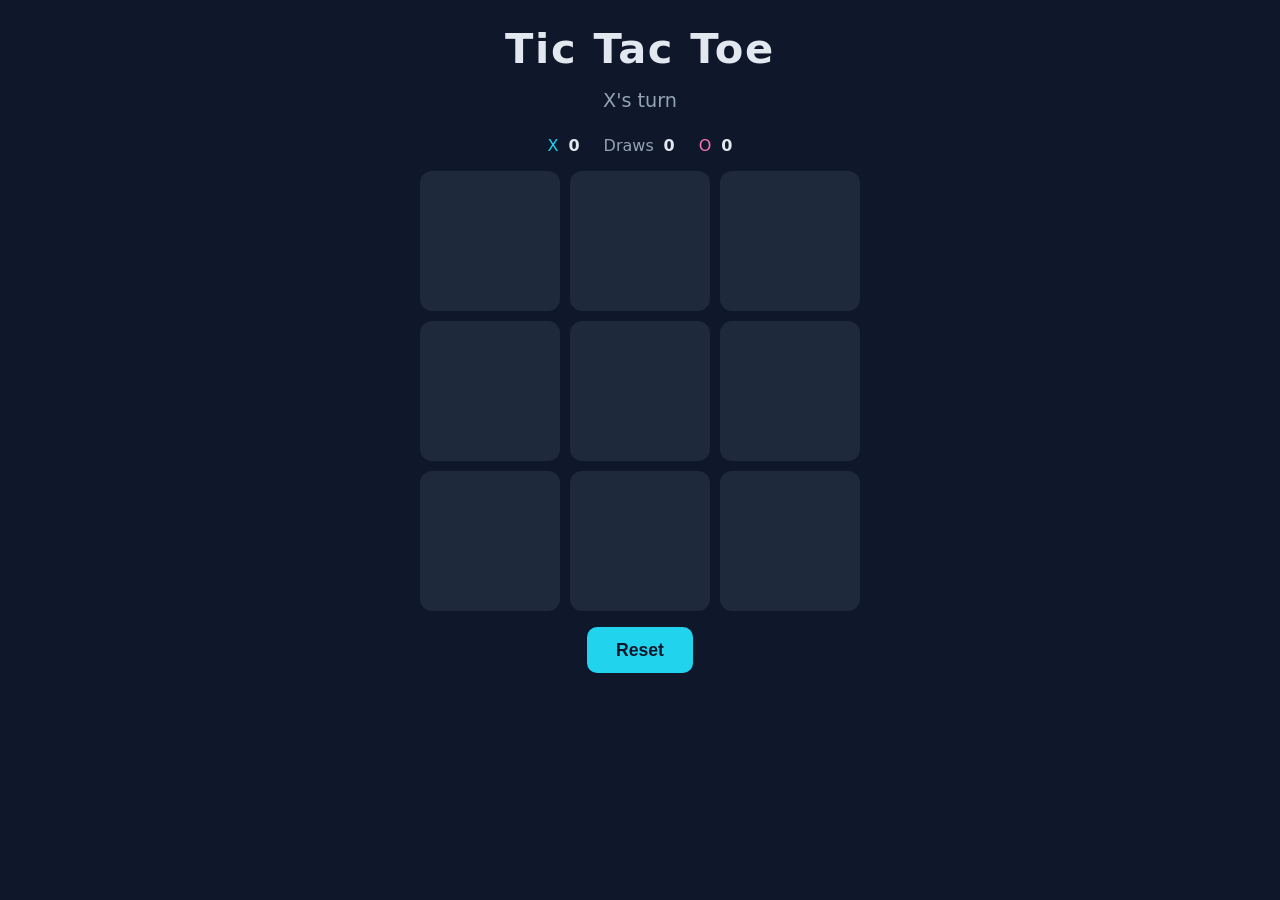
<file: TicTacToe/index.html>
<!doctype html>
<html lang="en">
  <head>
    <meta charset="UTF-8" />
    <meta name="viewport" content="width=device-width, initial-scale=1.0" />
    <title>Tic Tac Toe</title>
    <link rel="stylesheet" href="style.css" />
  </head>
  <body>
    <div class="msg-container hide" role="dialog" aria-modal="true" aria-labelledby="msg">
      <div class="msg-card">
        <p id="msg">Winner</p>
        <button id="new">New Game</button>
      </div>
    </div>
    <main>
      <h1>Tic Tac Toe</h1>
      <p id="status" aria-live="polite">X's turn</p>
      <div class="score">
        <span class="x">X <b id="scoreX">0</b></span>
        <span>Draws <b id="scoreD">0</b></span>
        <span class="o">O <b id="scoreO">0</b></span>
      </div>
      <div class="container">
        <div class="game">
          <button class="box" aria-label="Cell 1, empty"></button>
          <button class="box" aria-label="Cell 2, empty"></button>
          <button class="box" aria-label="Cell 3, empty"></button>
          <button class="box" aria-label="Cell 4, empty"></button>
          <button class="box" aria-label="Cell 5, empty"></button>
          <button class="box" aria-label="Cell 6, empty"></button>
          <button class="box" aria-label="Cell 7, empty"></button>
          <button class="box" aria-label="Cell 8, empty"></button>
          <button class="box" aria-label="Cell 9, empty"></button>
        </div>
      </div>
      <button id="reset">Reset</button>
    </main>
    <script src="game.js"></script>
  </body>
</html>
</file>
<file: TicTacToe/style.css>
:root {
  --bg: #0f172a;
  --cell: #1e293b;
  --cell-hover: #273449;
  --x: #22d3ee;
  --o: #f472b6;
  --text: #e2e8f0;
  --muted: #94a3b8;
}
* {
  margin: 0;
  padding: 0;
  box-sizing: border-box;
}
body {
  min-height: 100vh;
  background-color: var(--bg);
  color: var(--text);
  text-align: center;
  font-family: "Segoe UI", system-ui, sans-serif;
}
main {
  display: flex;
  flex-direction: column;
  align-items: center;
  gap: 1rem;
  padding: 1.5rem 1rem;
}
h1 {
  font-size: clamp(1.8rem, 6vw, 2.6rem);
  letter-spacing: 0.04em;
}
#status {
  min-height: 1.6em;
  font-size: 1.2rem;
  color: var(--muted);
}
.score {
  display: flex;
  gap: 1.5rem;
  color: var(--muted);
}
.score b {
  margin-left: 0.3rem;
  color: var(--text);
}
.score .x {
  color: var(--x);
}
.score .o {
  color: var(--o);
}
.container {
  display: flex;
  justify-content: center;
  align-items: center;
}
.game {
  --size: min(90vw, 58vh, 440px);
  height: var(--size);
  width: var(--size);
  display: grid;
  grid-template-columns: repeat(3, 1fr);
  grid-template-rows: repeat(3, 1fr);
  gap: 10px;
}
.box {
  border: 0;
  border-radius: 12px;
  font-size: calc(var(--size) / 3 * 0.55);
  font-weight: 500;
  color: var(--text);
  background-color: var(--cell);
  cursor: pointer;
  transition: background-color 0.15s;
}
.box:hover:not(:disabled) {
  background-color: var(--cell-hover);
}
.box:disabled {
  cursor: default;
}
.box.x {
  color: var(--x);
  text-shadow: 0 0 14px var(--x);
}
.box.o {
  color: var(--o);
  text-shadow: 0 0 14px var(--o);
}
.box.pop {
  animation: pop 0.18s ease-out;
}
.box.win {
  background-color: #334155;
  box-shadow: 0 0 0 2px currentColor;
}
.box:focus-visible,
button:focus-visible {
  outline: 3px solid var(--text);
  outline-offset: 2px;
}
@keyframes pop {
  from {
    transform: scale(0.6);
    opacity: 0;
  }
  to {
    transform: scale(1);
    opacity: 1;
  }
}
@media (prefers-reduced-motion: reduce) {
  .box.pop {
    animation: none;
  }
}
#reset,
#new {
  padding: 0.8rem 1.8rem;
  border: 0;
  border-radius: 10px;
  font-size: 1.1rem;
  font-weight: 600;
  background-color: var(--x);
  color: var(--bg);
  cursor: pointer;
}
#reset:hover,
#new:hover {
  filter: brightness(1.1);
}
.msg-container {
  position: fixed;
  inset: 0;
  display: flex;
  justify-content: center;
  align-items: center;
  background-color: rgba(15, 23, 42, 0.88);
}
.msg-card {
  display: flex;
  flex-direction: column;
  align-items: center;
  gap: 2rem;
  padding: 2rem;
}
#msg {
  color: #ffffc7;
  font-size: clamp(1.8rem, 7vw, 3rem);
}
.hide {
  display: none;
}
</file>
